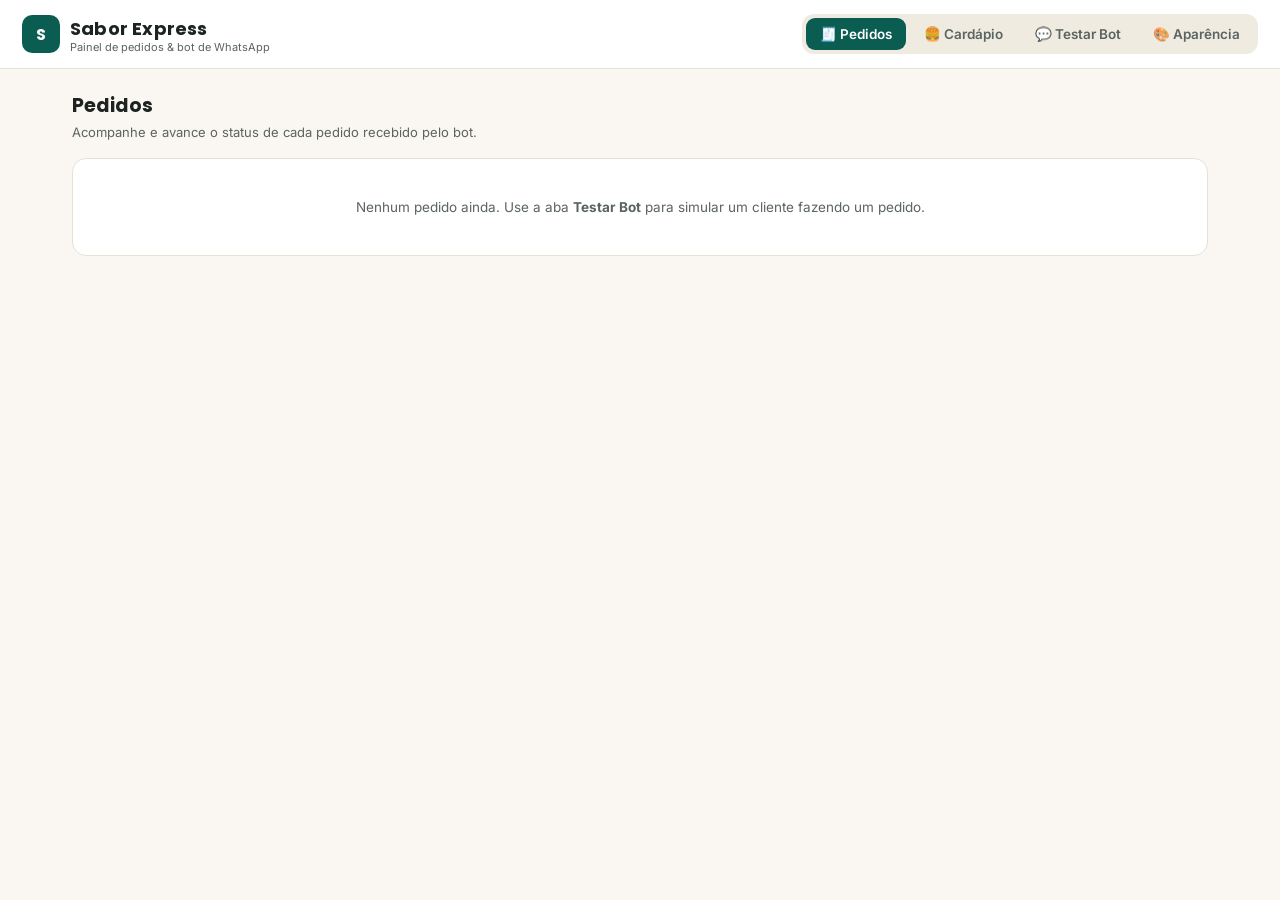
<file: index.html.html>
<!DOCTYPE html>
<html lang="pt-BR">
<head>
<meta charset="UTF-8">
<title>Painel de Pedidos</title>
<meta name="viewport" content="width=device-width, initial-scale=1.0">
<link rel="preconnect" href="https://fonts.googleapis.com">
<link rel="preconnect" href="https://fonts.gstatic.com" crossorigin>
<link href="https://fonts.googleapis.com/css2?family=Poppins:wght@500;600;700&family=Inter:wght@400;500;600&family=Playfair+Display:wght@600;700&family=Source+Sans+3:wght@400;500;600&family=Space+Grotesk:wght@500;600;700&family=IBM+Plex+Sans:wght@400;500;600&family=Merriweather:wght@600;700&family=Lato:wght@400;500;600&display=swap" rel="stylesheet">
<style>
  :root{
    --primary:#0B5D52;
    --primary-light:#0B5D5222;
    --accent:#F2A93B;
    --accent-light:#F2A93B26;
    --bg:#FAF7F2;
    --card:#FFFFFF;
    --ink:#1C2321;
    --ink-soft:#5B6462;
    --line:#E7E1D6;
    --danger:#C7492C;
    --font-display:'Poppins',sans-serif;
    --font-body:'Inter',sans-serif;
    --radius:14px;
  }
  *{box-sizing:border-box;}
  html,body{margin:0;padding:0;background:var(--bg);color:var(--ink);font-family:var(--font-body);}
  #app{min-height:100vh;display:flex;flex-direction:column;}

  header.topbar{
    display:flex;align-items:center;justify-content:space-between;
    padding:14px 22px;background:var(--card);border-bottom:1px solid var(--line);
    position:sticky;top:0;z-index:20;
  }
  .brand{display:flex;align-items:center;gap:10px;}
  .brand .logo{
    width:38px;height:38px;border-radius:10px;background:var(--primary);color:#fff;
    display:flex;align-items:center;justify-content:center;font-family:var(--font-display);font-weight:700;
  }
  .brand .name{font-family:var(--font-display);font-weight:700;font-size:18px;letter-spacing:.2px;}
  .brand .sub{font-size:11px;color:var(--ink-soft);margin-top:-2px;}

  nav.tabs{display:flex;gap:4px;background:#F0EBE0;padding:4px;border-radius:12px;}
  nav.tabs button{
    border:none;background:transparent;padding:8px 14px;border-radius:9px;cursor:pointer;
    font-family:var(--font-body);font-weight:600;font-size:13.5px;color:var(--ink-soft);
    display:flex;align-items:center;gap:6px;transition:.15s;
  }
  nav.tabs button.active{background:var(--primary);color:#fff;}
  nav.tabs button:not(.active):hover{color:var(--ink);}

  main{flex:1;padding:22px;max-width:1180px;margin:0 auto;width:100%;}
  .tab-content{display:none;}
  .tab-content.active{display:block;animation:fade .15s ease;}
  @keyframes fade{from{opacity:0;transform:translateY(3px);}to{opacity:1;transform:none;}}

  h2.section-title{font-family:var(--font-display);font-size:19px;margin:0 0 4px;}
  p.section-sub{color:var(--ink-soft);font-size:13px;margin:0 0 18px;}

  .card{background:var(--card);border:1px solid var(--line);border-radius:var(--radius);}

  /* ORDERS TABLE */
  table.orders{width:100%;border-collapse:collapse;font-size:13.5px;}
  table.orders th{text-align:left;padding:10px 12px;font-size:11.5px;text-transform:uppercase;letter-spacing:.04em;color:var(--ink-soft);border-bottom:1px solid var(--line);}
  table.orders td{padding:12px;border-bottom:1px solid var(--line);vertical-align:top;}
  table.orders tr:last-child td{border-bottom:none;}
  .badge{display:inline-block;padding:3px 10px;border-radius:100px;font-size:11.5px;font-weight:600;}
  .badge.amber{background:#FBEBC7;color:#8A6116;}
  .badge.blue{background:#DCE9F5;color:#2A5D8C;}
  .badge.purple{background:#E7DEF5;color:#5E389B;}
  .badge.green{background:#DCF0DF;color:#1F7A3D;}
  .badge.gray{background:#E9E6DF;color:#6B655A;}
  .badge.red{background:#F6DCD5;color:#A23A20;}
  .btn{border:none;border-radius:9px;padding:7px 12px;font-size:12.5px;font-weight:600;cursor:pointer;font-family:var(--font-body);transition:.15s;}
  .btn.primary{background:var(--primary);color:#fff;}
  .btn.primary:hover{filter:brightness(1.08);}
  .btn.ghost{background:transparent;color:var(--primary);border:1px solid var(--primary);}
  .btn.ghost:hover{background:var(--primary-light);}
  .btn.danger{background:transparent;color:var(--danger);border:1px solid var(--danger);}
  .btn.sm{padding:5px 9px;font-size:11.5px;}
  .btn-row{display:flex;gap:6px;flex-wrap:wrap;}
  .empty{padding:40px 20px;text-align:center;color:var(--ink-soft);font-size:13.5px;}

  /* MENU TAB */
  .menu-grid{display:grid;grid-template-columns:1fr;gap:10px;}
  .menu-item{display:flex;align-items:center;gap:12px;padding:12px 14px;}
  .menu-item input[type=text]{font-family:var(--font-body);font-weight:600;font-size:14px;border:none;background:transparent;width:100%;color:var(--ink);}
  .menu-item .price-wrap{display:flex;align-items:center;gap:4px;color:var(--ink-soft);font-size:13px;}
  .menu-item input[type=number]{width:80px;border:1px solid var(--line);border-radius:8px;padding:5px 7px;font-family:var(--font-body);}
  .menu-item .num{width:26px;height:26px;border-radius:8px;background:var(--accent-light);color:#8A5A0E;font-weight:700;font-size:12px;display:flex;align-items:center;justify-content:center;flex-shrink:0;}
  .toggle{position:relative;width:38px;height:21px;flex-shrink:0;}
  .toggle input{opacity:0;width:0;height:0;}
  .toggle .slider{position:absolute;inset:0;background:#D9D3C6;border-radius:100px;cursor:pointer;transition:.15s;}
  .toggle .slider:before{content:'';position:absolute;width:15px;height:15px;left:3px;top:3px;background:#fff;border-radius:50%;transition:.15s;}
  .toggle input:checked + .slider{background:var(--primary);}
  .toggle input:checked + .slider:before{transform:translateX(17px);}
  .add-item-row{display:flex;gap:8px;padding:14px;flex-wrap:wrap;}
  .add-item-row input{border:1px solid var(--line);border-radius:8px;padding:8px 10px;font-family:var(--font-body);font-size:13.5px;}
  .add-item-row input[name=name]{flex:1;min-width:180px;}
  .add-item-row input[name=price]{width:110px;}

  /* APPEARANCE TAB */
  .appearance-grid{display:grid;grid-template-columns:1.1fr .9fr;gap:20px;align-items:start;}
  @media (max-width:880px){.appearance-grid{grid-template-columns:1fr;}}
  .field{margin-bottom:16px;}
  .field label{display:block;font-size:12.5px;font-weight:600;color:var(--ink-soft);margin-bottom:6px;}
  .field input[type=text],.field input[type=number]{width:100%;border:1px solid var(--line);border-radius:9px;padding:9px 11px;font-family:var(--font-body);font-size:13.5px;}
  .color-row{display:flex;gap:14px;}
  .color-pick{display:flex;align-items:center;gap:8px;background:#F5F1E8;border-radius:10px;padding:8px 10px;flex:1;}
  .color-pick input[type=color]{width:34px;height:34px;border:none;border-radius:8px;padding:0;background:none;cursor:pointer;}
  .font-cards{display:grid;grid-template-columns:1fr 1fr;gap:8px;}
  .font-card{border:1.5px solid var(--line);border-radius:10px;padding:10px 12px;cursor:pointer;}
  .font-card.active{border-color:var(--primary);background:var(--primary-light);}
  .font-card .fc-title{font-size:15px;font-weight:700;}
  .font-card .fc-sub{font-size:11px;color:var(--ink-soft);}
  .two-col{display:grid;grid-template-columns:1fr 1fr;gap:10px;}

  .phone-mock{border-radius:26px;border:8px solid #1C2321;width:290px;margin:0 auto;overflow:hidden;box-shadow:0 12px 30px rgba(0,0,0,.15);}
  .phone-mock .pm-head{background:var(--primary);color:#fff;padding:12px 14px;font-family:var(--font-display);}
  .phone-mock .pm-head .pm-name{font-weight:600;font-size:14px;}
  .phone-mock .pm-head .pm-status{font-size:10.5px;opacity:.85;}
  .phone-mock .pm-body{background:#EDE6D6;background-image:radial-gradient(#00000008 1px,transparent 1px);background-size:14px 14px;padding:14px 10px;min-height:220px;display:flex;flex-direction:column;gap:8px;}
  .bubble{max-width:82%;padding:8px 11px;border-radius:12px;font-size:12.5px;line-height:1.45;}
  .bubble.bot{background:#fff;align-self:flex-start;border-bottom-left-radius:3px;}
  .bubble.cliente{background:var(--accent-light);align-self:flex-end;border-bottom-right-radius:3px;}

  /* BOT TESTER TAB */
  .bot-layout{display:grid;grid-template-columns:260px 1fr;gap:16px;}
  @media (max-width:880px){.bot-layout{grid-template-columns:1fr;}}
  .conv-list{max-height:600px;overflow-y:auto;}
  .conv-list-head{padding:12px 14px;border-bottom:1px solid var(--line);display:flex;justify-content:space-between;align-items:center;}
  .conv-item{padding:11px 14px;border-bottom:1px solid var(--line);cursor:pointer;}
  .conv-item:hover{background:#F7F4EC;}
  .conv-item.active{background:var(--primary-light);}
  .conv-item .ci-top{display:flex;justify-content:space-between;font-size:13px;font-weight:600;}
  .conv-item .ci-step{font-size:11px;color:var(--ink-soft);margin-top:2px;}
  .dot{width:7px;height:7px;border-radius:50%;display:inline-block;margin-right:4px;}
  .dot.orange{background:#D98A1B;}
  .dot.red{background:var(--danger);}

  .chat-wrap{display:flex;flex-direction:column;height:640px;overflow:hidden;}
  .chat-head{background:var(--primary);color:#fff;padding:12px 16px;display:flex;justify-content:space-between;align-items:center;}
  .chat-head .ch-name{font-family:var(--font-display);font-weight:600;font-size:14.5px;}
  .chat-head .ch-step{font-size:11px;opacity:.85;}
  .chat-body{flex:1;overflow-y:auto;padding:16px;background:#EDE6D6;background-image:radial-gradient(#00000008 1px,transparent 1px);background-size:16px 16px;display:flex;flex-direction:column;gap:8px;}
  .msg{max-width:70%;padding:9px 12px;border-radius:13px;font-size:13px;line-height:1.5;position:relative;}
  .msg.bot{background:#fff;align-self:flex-start;border-bottom-left-radius:3px;}
  .msg.cliente{background:var(--accent-light);align-self:flex-end;border-bottom-right-radius:3px;}
  .msg.atendente{background:var(--primary-light);align-self:flex-start;border-bottom-left-radius:3px;}
  .msg.system{background:transparent;color:var(--ink-soft);align-self:center;font-size:11.5px;font-style:italic;}
  .msg .tag{display:block;font-size:9.5px;text-transform:uppercase;letter-spacing:.05em;font-weight:700;opacity:.55;margin-bottom:2px;}
  .msg .time{display:block;font-size:9.5px;opacity:.5;margin-top:3px;text-align:right;}
  .chat-empty{flex:1;display:flex;align-items:center;justify-content:center;color:var(--ink-soft);font-size:13.5px;flex-direction:column;gap:8px;}
  .chat-input-row{display:flex;gap:8px;padding:12px;border-top:1px solid var(--line);background:#fff;align-items:center;}
  .role-toggle{display:flex;background:#F0EBE0;border-radius:9px;padding:3px;}
  .role-toggle button{border:none;background:transparent;padding:7px 10px;border-radius:7px;font-size:11.5px;font-weight:700;cursor:pointer;color:var(--ink-soft);}
  .role-toggle button.active{background:var(--primary);color:#fff;}
  .chat-input-row input[type=text]{flex:1;border:1px solid var(--line);border-radius:9px;padding:10px 12px;font-family:var(--font-body);font-size:13.5px;}
  .new-conv-form{display:none;padding:10px 14px;border-bottom:1px solid var(--line);gap:6px;}
  .new-conv-form.open{display:flex;}
  .new-conv-form input{flex:1;border:1px solid var(--line);border-radius:8px;padding:7px 9px;font-size:12.5px;}
  .agent-banner{background:#FBEBC7;color:#8A6116;padding:8px 14px;font-size:12px;font-weight:600;display:flex;justify-content:space-between;align-items:center;}
  .countdown{font-size:10.5px;color:var(--ink-soft);padding:4px 16px;text-align:right;}
</style>
</head>
<body>
<div id="app">
  <header class="topbar">
    <div class="brand">
      <div class="logo" id="brand-logo">S</div>
      <div>
        <div class="name" id="brand-name">Sabor Express</div>
        <div class="sub">Painel de pedidos &amp; bot de WhatsApp</div>
      </div>
    </div>
    <nav class="tabs" id="tabs-nav"></nav>
  </header>
  <main id="main"></main>
</div>

<script>
/* ============ CONFIG / DEFAULTS ============ */
const FONT_PACKS = {
  moderno:  {label:'Moderno',  display:"'Poppins',sans-serif",         body:"'Inter',sans-serif",       previewDisplay:'Poppins',      previewBody:'Inter'},
  editorial:{label:'Editorial',display:"'Playfair Display',serif",     body:"'Source Sans 3',sans-serif",previewDisplay:'Playfair Display',previewBody:'Source Sans 3'},
  tech:     {label:'Tech',     display:"'Space Grotesk',sans-serif",   body:"'IBM Plex Sans',sans-serif",previewDisplay:'Space Grotesk',previewBody:'IBM Plex Sans'},
  classico: {label:'Clássico', display:"'Merriweather',serif",         body:"'Lato',sans-serif",         previewDisplay:'Merriweather', previewBody:'Lato'},
};

const DEFAULT_SETTINGS = {
  businessName:'Sabor Express',
  primaryColor:'#0B5D52',
  accentColor:'#F2A93B',
  fontPack:'moderno',
  deliveryMin:35,
  deliveryMax:55,
  responseTimeoutMinutes:10,
};

const DEFAULT_MENU = [
  {id:'m1', name:'X-Burger Clássico', price:22.90, available:true},
  {id:'m2', name:'X-Bacon Duplo', price:26.90, available:true},
  {id:'m3', name:'Batata Frita G', price:14.90, available:true},
  {id:'m4', name:'Refrigerante Lata', price:6.00, available:true},
  {id:'m5', name:'Combo Duplo + Batata + Refri', price:39.90, available:true},
];

const STEP_LABELS = {
  start:'Novo contato', menu:'Vendo cardápio', collecting_items:'Escolhendo itens',
  ask_name:'Informando nome', ask_phone:'Informando telefone', ask_address:'Informando endereço',
  pre_payment:'Antes do pagamento', with_agent:'Com atendente', awaiting_payment:'Aguardando pagamento',
  preparing:'Em preparo', out_for_delivery:'Saiu para entrega', delivered:'Entregue',
  expired:'Expirada', cancelled:'Cancelada'
};

const ORDER_BADGE = {
  'Aguardando pagamento':'amber', 'Pago - Preparando':'blue', 'Saiu para entrega':'purple',
  'Entregue':'green', 'Cancelado':'gray', 'Expirado':'red'
};

/* ============ STATE ============ */
let state = {
  settings: {...DEFAULT_SETTINGS},
  menuItems: [...DEFAULT_MENU],
  orders: [],
  conversations: {},
  activeTab:'orders',
  activeConvId:null,
  chatRole:'cliente',
  newConvOpen:false,
};

const TABS = [
  {id:'orders', label:'Pedidos', icon:'🧾'},
  {id:'menu', label:'Cardápio', icon:'🍔'},
  {id:'bot', label:'Testar Bot', icon:'💬'},
  {id:'appearance', label:'Aparência', icon:'🎨'},
];

/* ============ STORAGE ============ */
async function loadKey(key, fallback){
  try{
    const r = await window.storage.get(key);
    if(r && r.value) return JSON.parse(r.value);
    return fallback;
  }catch(e){ return fallback; }
}
async function saveKey(key, value){
  try{ await window.storage.set(key, JSON.stringify(value)); }catch(e){ console.error('storage save failed', key, e); }
}
async function loadAll(){
  state.settings = await loadKey('settings', {...DEFAULT_SETTINGS});
  state.menuItems = await loadKey('menu-items', [...DEFAULT_MENU]);
  state.orders = await loadKey('orders', []);
  state.conversations = await loadKey('conversations', {});
  applyTheme();
  render();
}
function saveSettings(){ saveKey('settings', state.settings); }
function saveMenu(){ saveKey('menu-items', state.menuItems); }
function saveOrders(){ saveKey('orders', state.orders); }
function saveConversations(){ saveKey('conversations', state.conversations); }

/* ============ HELPERS ============ */
function uid(prefix){ return prefix + Date.now().toString(36) + Math.random().toString(36).slice(2,7); }
function formatMoney(v){ return 'R$ ' + (Number(v)||0).toFixed(2).replace('.',','); }
function formatTime(ts){ const d = new Date(ts); return d.toLocaleTimeString('pt-BR',{hour:'2-digit',minute:'2-digit'}); }
function escapeHtml(str){
  return String(str==null?'':str).replace(/[&<>"']/g, s => ({'&':'&amp;','<':'&lt;','>':'&gt;','"':'&quot;',"'":'&#39;'}[s]));
}
function renderMsgText(text){
  let t = escapeHtml(text);
  t = t.replace(/\*(.+?)\*/g, '<strong>$1</strong>');
  t = t.replace(/\n/g, '<br>');
  return t;
}

function applyTheme(){
  const r = document.documentElement.style;
  r.setProperty('--primary', state.settings.primaryColor);
  r.setProperty('--primary-light', state.settings.primaryColor + '1f');
  r.setProperty('--accent', state.settings.accentColor);
  r.setProperty('--accent-light', state.settings.accentColor + '26');
  const pack = FONT_PACKS[state.settings.fontPack] || FONT_PACKS.moderno;
  r.setProperty('--font-display', pack.display);
  r.setProperty('--font-body', pack.body);
  document.getElementById('brand-name').textContent = state.settings.businessName;
  document.getElementById('brand-logo').textContent = (state.settings.businessName||'?').trim().charAt(0).toUpperCase();
}

/* ============ RENDER SHELL ============ */
function render(){
  renderTabsNav();
  const main = document.getElementById('main');
  main.innerHTML = `
    <section class="tab-content ${state.activeTab==='orders'?'active':''}" id="tab-orders"></section>
    <section class="tab-content ${state.activeTab==='menu'?'active':''}" id="tab-menu"></section>
    <section class="tab-content ${state.activeTab==='bot'?'active':''}" id="tab-bot"></section>
    <section class="tab-content ${state.activeTab==='appearance'?'active':''}" id="tab-appearance"></section>
  `;
  renderOrders();
  renderMenu();
  renderBotTab();
  renderAppearance();
}
function renderTabsNav(){
  const nav = document.getElementById('tabs-nav');
  nav.innerHTML = TABS.map(t => `<button class="${state.activeTab===t.id?'active':''}" onclick="switchTab('${t.id}')">${t.icon} ${t.label}</button>`).join('');
}
function switchTab(id){ state.activeTab = id; render(); }

/* ============ ORDERS TAB ============ */
function renderOrders(){
  const el = document.getElementById('tab-orders');
  const orders = [...state.orders].sort((a,b)=>b.createdAt-a.createdAt);
  el.innerHTML = `
    <h2 class="section-title">Pedidos</h2>
    <p class="section-sub">Acompanhe e avance o status de cada pedido recebido pelo bot.</p>
    <div class="card">
      ${orders.length===0 ? `<div class="empty">Nenhum pedido ainda. Use a aba <strong>Testar Bot</strong> para simular um cliente fazendo um pedido.</div>` : `
      <table class="orders">
        <thead><tr>
          <th>Cliente</th><th>Itens</th><th>Total</th><th>Status</th><th>Criado</th><th>Ações</th>
        </tr></thead>
        <tbody>
          ${orders.map(o => `
            <tr>
              <td><strong>${escapeHtml(o.name||'—')}</strong><br><span style="color:var(--ink-soft);font-size:12px">${escapeHtml(o.phone)}</span></td>
              <td>${o.items.map(i=>`${i.qty}x ${escapeHtml(i.name)}`).join('<br>')}</td>
              <td><strong>${formatMoney(o.total)}</strong></td>
              <td><span class="badge ${ORDER_BADGE[o.status]||'gray'}">${escapeHtml(o.status)}</span></td>
              <td style="font-size:12px;color:var(--ink-soft)">${formatTime(o.createdAt)}</td>
              <td>
                <div class="btn-row">
                  <button class="btn ghost sm" onclick="openConversationFromOrder('${o.phone}')">Ver conversa</button>
                  ${o.status==='Aguardando pagamento' ? `<button class="btn primary sm" onclick="confirmPaymentManually('${o.id}')">Confirmar pagamento</button>` : ''}
                  ${o.status==='Pago - Preparando' ? `<button class="btn primary sm" onclick="releaseOrder('${o.id}')">Liberar / saiu p/ entrega</button>` : ''}
                  ${o.status==='Saiu para entrega' ? `<button class="btn primary sm" onclick="markDelivered('${o.id}')">Marcar entregue</button>` : ''}
                  ${['Aguardando pagamento','Pago - Preparando','Saiu para entrega'].includes(o.status) ? `<button class="btn danger sm" onclick="cancelOrder('${o.id}')">Cancelar</button>` : ''}
                </div>
              </td>
            </tr>
          `).join('')}
        </tbody>
      </table>`}
    </div>
  `;
}

function findConvByPhone(phone){ return state.conversations[phone]; }

function openConversationFromOrder(phone){
  state.activeConvId = phone;
  state.activeTab = 'bot';
  state.chatRole = 'cliente';
  render();
}

function confirmPaymentManually(orderId){
  const order = state.orders.find(o=>o.id===orderId); if(!order) return;
  order.status = 'Pago - Preparando'; order.paidAt = Date.now();
  const conv = findConvByPhone(order.phone);
  if(conv && conv.step==='awaiting_payment'){
    conv.step = 'preparing';
    pushBotMessage(conv, `Pagamento confirmado! ✅\nSeu pedido já está sendo preparado.\n⏱️ Tempo estimado de entrega: ${state.settings.deliveryMin}–${state.settings.deliveryMax} minutos.`);
  }
  saveOrders(); saveConversations(); render();
}
function releaseOrder(orderId){
  const order = state.orders.find(o=>o.id===orderId); if(!order) return;
  order.status = 'Saiu para entrega';
  const conv = findConvByPhone(order.phone);
  if(conv){ conv.step = 'out_for_delivery'; pushBotMessage(conv, 'Seu pedido saiu para entrega! 🛵 Chega em breve.'); }
  saveOrders(); saveConversations(); render();
}
function markDelivered(orderId){
  const order = state.orders.find(o=>o.id===orderId); if(!order) return;
  order.status = 'Entregue';
  const conv = findConvByPhone(order.phone);
  if(conv){ conv.step = 'delivered'; pushBotMessage(conv, 'Pedido entregue! Obrigado pela preferência 😊'); }
  saveOrders(); saveConversations(); render();
}
function cancelOrder(orderId){
  const order = state.orders.find(o=>o.id===orderId); if(!order) return;
  order.status = 'Cancelado';
  const conv = findConvByPhone(order.phone);
  if(conv){ conv.step = 'cancelled'; pushBotMessage(conv, 'Seu pedido foi cancelado. Qualquer dúvida, estamos à disposição.'); }
  saveOrders(); saveConversations(); render();
}

function pushBotMessage(conv, text){
  conv.log.push({from:'bot', text, time:Date.now()});
  conv.lastBotMessageAt = Date.now();
}

/* ============ MENU TAB ============ */
function renderMenu(){
  const el = document.getElementById('tab-menu');
  el.innerHTML = `
    <h2 class="section-title">Cardápio</h2>
    <p class="section-sub">Os números usados pelo bot seguem a ordem dos itens disponíveis abaixo.</p>
    <div class="card menu-grid">
      ${state.menuItems.map((m,i)=>`
        <div class="menu-item" style="border-bottom:1px solid var(--line)">
          <div class="num">${state.menuItems.filter(x=>x.available).indexOf(m)>=0 && m.available ? (state.menuItems.filter(x=>x.available).indexOf(m)+1) : '–'}</div>
          <input type="text" value="${escapeHtml(m.name)}" oninput="updateMenuItem('${m.id}','name',this.value)">
          <div class="price-wrap">R$ <input type="number" step="0.10" min="0" value="${m.price}" oninput="updateMenuItem('${m.id}','price',this.value)"></div>
          <label class="toggle" title="Disponível">
            <input type="checkbox" ${m.available?'checked':''} onchange="updateMenuItem('${m.id}','available',this.checked)">
            <span class="slider"></span>
          </label>
          <button class="btn danger sm" onclick="removeMenuItem('${m.id}')">Remover</button>
        </div>
      `).join('')}
      <div class="add-item-row">
        <input type="text" name="name" placeholder="Nome do novo item" id="new-item-name">
        <input type="number" name="price" placeholder="Preço" step="0.10" min="0" id="new-item-price">
        <button class="btn primary" onclick="addMenuItem()">+ Adicionar item</button>
      </div>
    </div>
  `;
}
function updateMenuItem(id, field, value){
  const item = state.menuItems.find(m=>m.id===id); if(!item) return;
  item[field] = field==='price' ? parseFloat(value)||0 : (field==='available' ? value : value);
  saveMenu(); renderMenu();
}
function removeMenuItem(id){
  state.menuItems = state.menuItems.filter(m=>m.id!==id);
  saveMenu(); renderMenu();
}
function addMenuItem(){
  const nameEl = document.getElementById('new-item-name');
  const priceEl = document.getElementById('new-item-price');
  const name = nameEl.value.trim(); const price = parseFloat(priceEl.value)||0;
  if(!name) return;
  state.menuItems.push({id:uid('m'), name, price, available:true});
  saveMenu(); renderMenu();
}

/* ============ APPEARANCE TAB ============ */
function renderAppearance(){
  const el = document.getElementById('tab-appearance');
  const s = state.settings;
  el.innerHTML = `
    <h2 class="section-title">Aparência</h2>
    <p class="section-sub">Personalize cores, tipografia e regras de tempo. Tudo é salvo automaticamente.</p>
    <div class="appearance-grid">
      <div class="card" style="padding:18px">
        <div class="field">
          <label>Nome do negócio</label>
          <input type="text" value="${escapeHtml(s.businessName)}" oninput="updateSetting('businessName', this.value)">
        </div>
        <div class="field">
          <label>Cores</label>
          <div class="color-row">
            <div class="color-pick"><input type="color" value="${s.primaryColor}" oninput="updateSetting('primaryColor', this.value)"><span>Primária</span></div>
            <div class="color-pick"><input type="color" value="${s.accentColor}" oninput="updateSetting('accentColor', this.value)"><span>Destaque</span></div>
          </div>
        </div>
        <div class="field">
          <label>Combinação de fontes</label>
          <div class="font-cards">
            ${Object.entries(FONT_PACKS).map(([key,p])=>`
              <div class="font-card ${s.fontPack===key?'active':''}" onclick="updateSetting('fontPack','${key}')">
                <div class="fc-title" style="font-family:'${p.previewDisplay}',sans-serif">${p.label}</div>
                <div class="fc-sub" style="font-family:'${p.previewBody}',sans-serif">${p.previewDisplay} + ${p.previewBody}</div>
              </div>
            `).join('')}
          </div>
        </div>
        <div class="field">
          <label>Tempo estimado de entrega (minutos)</label>
          <div class="two-col">
            <input type="number" min="1" value="${s.deliveryMin}" oninput="updateSetting('deliveryMin', parseInt(this.value)||0)" placeholder="Mínimo">
            <input type="number" min="1" value="${s.deliveryMax}" oninput="updateSetting('deliveryMax', parseInt(this.value)||0)" placeholder="Máximo">
          </div>
        </div>
        <div class="field">
          <label>Tempo limite de resposta do cliente no WhatsApp (minutos)</label>
          <input type="number" min="0.5" step="0.5" value="${s.responseTimeoutMinutes}" oninput="updateSetting('responseTimeoutMinutes', parseFloat(this.value)||0)">
          <div style="font-size:11.5px;color:var(--ink-soft);margin-top:4px">Padrão: 10 min. Diminua este valor apenas para testar a expiração mais rápido.</div>
        </div>
      </div>
      <div>
        <div class="phone-mock">
          <div class="pm-head">
            <div class="pm-name">${escapeHtml(s.businessName)}</div>
            <div class="pm-status">online</div>
          </div>
          <div class="pm-body">
            <div class="bubble bot">Olá! 👋 Seja bem-vindo(a) à <strong>${escapeHtml(s.businessName)}</strong>!<br>1 - X-Burger Clássico — R$ 22,90</div>
            <div class="bubble cliente">1</div>
            <div class="bubble bot">Perfeito! Qual é o seu nome completo?</div>
          </div>
        </div>
      </div>
    </div>
  `;
}
function updateSetting(key, value){
  state.settings[key] = value;
  applyTheme();
  saveSettings();
  if(state.activeTab==='appearance') renderAppearance();
}

/* ============ BOT LOGIC (state machine) ============ */
function buildMenuText(){
  const available = state.menuItems.filter(m=>m.available);
  const lines = available.map((m,i)=> `*${i+1}* - ${m.name} — ${formatMoney(m.price)}`);
  return `Olá! 👋 Seja bem-vindo(a) à *${state.settings.businessName}*!\n\nEscolha os itens do seu pedido pelo número (pode enviar mais de um separado por vírgula, ex: 1,3):\n\n${lines.join('\n')}\n\nQuando terminar, digite *0* para finalizar.`;
}
function cartTotal(conv){
  return conv.cart.reduce((sum,c)=>{ const item = state.menuItems.find(m=>m.id===c.id); return sum + (item?item.price*c.qty:0); }, 0);
}
function cartToText(conv){
  if(!conv.cart.length) return 'Carrinho vazio.';
  const lines = conv.cart.map(c=>{
    const item = state.menuItems.find(m=>m.id===c.id);
    return `${c.qty}x ${item?item.name:'Item removido'} — ${formatMoney((item?item.price:0)*c.qty)}`;
  });
  return lines.join('\n') + `\n*Total: ${formatMoney(cartTotal(conv))}*`;
}
function parseItemSelection(text){
  const available = state.menuItems.filter(m=>m.available);
  const nums = text.split(/[,\s]+/).map(s=>s.trim()).filter(Boolean);
  const added=[]; const invalid=[];
  nums.forEach(n=>{
    const idx = parseInt(n,10);
    if(!isNaN(idx) && idx>=1 && idx<=available.length) added.push(available[idx-1]);
    else invalid.push(n);
  });
  return {added, invalid};
}
function buildPaymentText(conv){
  const total = cartTotal(conv);
  const key = ('contato@' + (state.settings.businessName||'loja').toLowerCase().replace(/[^a-z0-9]+/g,'') + '.com');
  return `Para concluir, realize o pagamento via Pix:\n🔑 Chave Pix: ${key}\n💰 Valor: ${formatMoney(total)}\n\nQuando finalizar, digite *paguei* para confirmarmos.`;
}
function createOrderFromConversation(conv){
  const items = conv.cart.map(c=>{ const item = state.menuItems.find(m=>m.id===c.id); return {id:c.id, name:item?item.name:'Item', price:item?item.price:0, qty:c.qty}; });
  const order = {
    id: uid('ped_'), phone: conv.phone, name: conv.name, contactPhone: conv.contactPhone,
    address: conv.address, items, total: cartTotal(conv), status:'Aguardando pagamento', createdAt: Date.now()
  };
  state.orders.push(order);
  conv.orderId = order.id;
  saveOrders();
}
function markOrderPaid(conv){
  const order = state.orders.find(o=>o.id===conv.orderId);
  if(order){ order.status='Pago - Preparando'; order.paidAt=Date.now(); saveOrders(); }
}

function handleCustomerMessage(conv, rawText){
  const text = rawText.trim();
  const lower = text.toLowerCase();
  let reply = '';
  switch(conv.step){
    case 'start': {
      conv.cart = [];
      conv.step = 'menu';
      reply = buildMenuText();
      break;
    }
    case 'menu':
    case 'collecting_items': {
      if(text==='0' || lower==='finalizar'){
        if(!conv.cart.length){ reply = 'Seu carrinho ainda está vazio. Escolha ao menos um item pelo número.'; break; }
        conv.step = 'ask_name';
        reply = `Resumo do pedido:\n${cartToText(conv)}\n\nPara continuar, qual é o seu nome completo?`;
      } else {
        const {added, invalid} = parseItemSelection(text);
        added.forEach(item=>{
          const existing = conv.cart.find(c=>c.id===item.id);
          if(existing) existing.qty++; else conv.cart.push({id:item.id, qty:1});
        });
        conv.step = 'collecting_items';
        reply = '';
        if(added.length) reply += `Adicionado: ${added.map(a=>a.name).join(', ')}.\n`;
        if(invalid.length) reply += `Não reconheci: ${invalid.join(', ')}.\n`;
        reply += 'Digite mais números para adicionar ou *0* para finalizar.';
      }
      break;
    }
    case 'ask_name': {
      conv.name = text;
      conv.step = 'ask_phone';
      reply = `Obrigado, ${conv.name}! Agora, me informe um número de telefone para contato.`;
      break;
    }
    case 'ask_phone': {
      conv.contactPhone = text;
      conv.step = 'ask_address';
      reply = 'Perfeito. Qual o endereço completo para entrega?';
      break;
    }
    case 'ask_address': {
      conv.address = text;
      conv.step = 'pre_payment';
      reply = `Aqui está o resumo do seu pedido:\n\n${cartToText(conv)}\n\n*Cliente:* ${conv.name}\n*Telefone:* ${conv.contactPhone}\n*Endereço:* ${conv.address}\n\nAntes de prosseguir com o pagamento, você tem alguma dúvida?\n*1* - Falar com um atendente\n*2* - Continuar para o pagamento`;
      break;
    }
    case 'pre_payment': {
      if(text==='1'){
        conv.step = 'with_agent';
        conv.needsAgent = true;
        reply = 'Certo! Vou te conectar com um atendente, só um instante 👤';
      } else if(text==='2'){
        conv.step = 'awaiting_payment';
        createOrderFromConversation(conv);
        reply = buildPaymentText(conv);
      } else {
        reply = 'Não entendi 🙏 Digite *1* para falar com um atendente ou *2* para continuar para o pagamento.';
      }
      break;
    }
    case 'with_agent': {
      if(text==='2' || lower.includes('pagamento') || lower.includes('continuar')){
        conv.step = 'awaiting_payment';
        conv.needsAgent = false;
        if(!conv.orderId) createOrderFromConversation(conv);
        reply = buildPaymentText(conv);
      } else {
        return null; // bot fica em silêncio, atendente deve responder manualmente
      }
      break;
    }
    case 'awaiting_payment': {
      if(lower.includes('paguei') || lower.includes('pago')){
        conv.step = 'preparing';
        markOrderPaid(conv);
        reply = `Pagamento confirmado! ✅\nSeu pedido já está sendo preparado.\n⏱️ Tempo estimado de entrega: ${state.settings.deliveryMin}–${state.settings.deliveryMax} minutos.`;
      } else {
        reply = 'Ainda estou aguardando a confirmação do pagamento. Assim que pagar, digite *paguei* 🙂';
      }
      break;
    }
    case 'preparing': {
      reply = `Seu pedido está sendo preparado com carinho 👨‍🍳 Tempo estimado: ${state.settings.deliveryMin}–${state.settings.deliveryMax} min.`;
      break;
    }
    case 'out_for_delivery': {
      reply = 'Seu pedido já saiu para entrega e chega em breve! 🛵';
      break;
    }
    case 'delivered':
    case 'expired':
    case 'cancelled': {
      conv.cart=[]; conv.name=null; conv.contactPhone=null; conv.address=null; conv.orderId=null; conv.needsAgent=false;
      conv.step = 'menu';
      reply = buildMenuText();
      break;
    }
    default: {
      conv.step='menu'; conv.cart=[];
      reply = buildMenuText();
    }
  }
  return reply;
}

/* ============ BOT TESTER TAB (UI) ============ */
function renderBotTab(){
  const el = document.getElementById('tab-bot');
  const convs = Object.values(state.conversations).sort((a,b)=>(b.lastCustomerMessageAt||b.createdAt)-(a.lastCustomerMessageAt||a.createdAt));
  const active = state.activeConvId ? state.conversations[state.activeConvId] : null;

  el.innerHTML = `
    <h2 class="section-title">Testar Bot</h2>
    <p class="section-sub">Simule manualmente uma conversa de WhatsApp — envie como cliente, ou responda como atendente humano.</p>
    <div class="bot-layout">
      <div class="card conv-list">
        <div class="conv-list-head">
          <strong style="font-size:13px">Conversas</strong>
          <button class="btn ghost sm" onclick="toggleNewConv()">+ Novo nº</button>
        </div>
        <div class="new-conv-form ${state.newConvOpen?'open':''}">
          <input type="text" id="new-conv-phone" placeholder="+55 11 91234-5678">
          <button class="btn primary sm" onclick="createConversation()">Criar</button>
        </div>
        ${convs.length===0 ? `<div class="empty">Nenhuma conversa simulada ainda.</div>` : convs.map(c=>`
          <div class="conv-item ${state.activeConvId===c.phone?'active':''}" onclick="selectConversation('${c.phone}')">
            <div class="ci-top">
              <span>${escapeHtml(c.name || c.phone)}</span>
              ${c.needsAgent ? '<span class="dot orange"></span>' : (c.step==='expired' ? '<span class="dot red"></span>' : '')}
            </div>
            <div class="ci-step">${STEP_LABELS[c.step]||c.step}</div>
          </div>
        `).join('')}
      </div>

      <div class="card chat-wrap">
        ${active ? renderChatPanel(active) : `<div class="chat-empty"><div style="font-size:26px">💬</div>Selecione ou crie uma conversa para começar a testar</div>`}
      </div>
    </div>
  `;

  if(active){
    const body = document.getElementById('chat-body');
    if(body) body.scrollTop = body.scrollHeight;
  }
}

function renderChatPanel(conv){
  const timeoutMs = (state.settings.responseTimeoutMinutes||10) * 60000;
  const waitingOnCustomer = !['delivered','expired','cancelled','start'].includes(conv.step);
  const elapsed = Date.now() - (conv.lastCustomerMessageAt || conv.createdAt);
  const remaining = Math.max(0, timeoutMs - elapsed);
  const mm = Math.floor(remaining/60000);
  const ss = Math.floor((remaining%60000)/1000);

  return `
    <div class="chat-head">
      <div>
        <div class="ch-name">${escapeHtml(conv.name || conv.phone)}</div>
        <div class="ch-step">${escapeHtml(conv.phone)} · ${STEP_LABELS[conv.step]||conv.step}</div>
      </div>
      ${conv.needsAgent ? `<button class="btn sm" style="background:#fff;color:var(--primary)" onclick="resumeBot('${conv.phone}')">Retomar bot ▶</button>` : ''}
    </div>
    ${conv.needsAgent ? `<div class="agent-banner"><span>👤 Cliente pediu para falar com um atendente</span></div>` : ''}
    <div class="chat-body" id="chat-body">
      ${conv.log.length===0 ? '<div class="chat-empty">Envie a primeira mensagem como cliente para o bot iniciar o atendimento.</div>' : conv.log.map(m=>`
        <div class="msg ${m.from}">
          ${m.from==='atendente' ? '<span class="tag">Atendente</span>' : ''}
          ${renderMsgText(m.text)}
          <span class="time">${formatTime(m.time)}</span>
        </div>
      `).join('')}
    </div>
    ${waitingOnCustomer ? `<div class="countdown">⏱️ expira em ${mm}:${String(ss).padStart(2,'0')} sem resposta do cliente</div>` : ''}
    <div class="chat-input-row">
      <div class="role-toggle">
        <button class="${state.chatRole==='cliente'?'active':''}" onclick="setChatRole('cliente')">Cliente</button>
        <button class="${state.chatRole==='atendente'?'active':''}" onclick="setChatRole('atendente')">Atendente</button>
      </div>
      <input type="text" id="chat-input" placeholder="${state.chatRole==='cliente' ? 'Digite como se fosse o cliente...' : 'Responder como atendente...'}" onkeydown="if(event.key==='Enter') sendChatMessage()">
      <button class="btn primary" onclick="sendChatMessage()">Enviar</button>
    </div>
  `;
}

function toggleNewConv(){ state.newConvOpen = !state.newConvOpen; render(); }
function createConversation(){
  const input = document.getElementById('new-conv-phone');
  const phone = (input.value || '').trim();
  if(!phone) return;
  if(!state.conversations[phone]){
    state.conversations[phone] = {
      phone, step:'start', cart:[], name:null, contactPhone:null, address:null,
      orderId:null, needsAgent:false, log:[], createdAt:Date.now(), lastCustomerMessageAt:Date.now()
    };
    saveConversations();
  }
  state.activeConvId = phone;
  state.newConvOpen = false;
  state.chatRole = 'cliente';
  render();
}
function selectConversation(phone){ state.activeConvId = phone; state.chatRole='cliente'; render(); }
function setChatRole(role){ state.chatRole = role; render(); }

function resumeBot(phone){
  const conv = state.conversations[phone]; if(!conv) return;
  conv.needsAgent = false;
  conv.step = 'awaiting_payment';
  if(!conv.orderId) createOrderFromConversation(conv);
  pushBotMessage(conv, buildPaymentText(conv));
  saveConversations(); saveOrders(); render();
}

function sendChatMessage(){
  const conv = state.activeConvId ? state.conversations[state.activeConvId] : null;
  if(!conv) return;
  const input = document.getElementById('chat-input');
  const text = input.value.trim();
  if(!text) return;
  input.value = '';

  if(state.chatRole === 'cliente'){
    conv.log.push({from:'cliente', text, time:Date.now()});
    conv.lastCustomerMessageAt = Date.now();
    const reply = handleCustomerMessage(conv, text);
    if(reply) pushBotMessage(conv, reply);
  } else {
    conv.log.push({from:'atendente', text, time:Date.now()});
  }
  saveConversations();
  render();
  const chatInput = document.getElementById('chat-input');
  if(chatInput) chatInput.focus();
}

/* ============ TIMEOUT WATCHER ============ */
function checkTimeouts(){
  const timeoutMs = (state.settings.responseTimeoutMinutes||10) * 60000;
  let changed = false;
  Object.values(state.conversations).forEach(conv=>{
    if(['delivered','expired','cancelled','start'].includes(conv.step)) return;
    const last = conv.lastCustomerMessageAt || conv.createdAt;
    if(Date.now() - last > timeoutMs){
      conv.step = 'expired';
      conv.needsAgent = false;
      conv.log.push({from:'system', text:`⏰ Conversa expirada — sem resposta do cliente por mais de ${state.settings.responseTimeoutMinutes} min.`, time:Date.now()});
      if(conv.orderId){
        const order = state.orders.find(o=>o.id===conv.orderId);
        if(order && !['Entregue','Cancelado','Saiu para entrega'].includes(order.status)){
          order.status = 'Expirado';
          changed = true;
        }
      }
      changed = true;
    }
  });
  if(changed){ saveConversations(); saveOrders(); render(); }
  else if(state.activeTab==='bot' && state.activeConvId){
    // apenas atualiza o contador visível sem re-render completo
    const conv = state.conversations[state.activeConvId];
    if(conv){
      const cd = document.querySelector('.countdown');
      if(cd){
        const elapsed = Date.now() - (conv.lastCustomerMessageAt || conv.createdAt);
        const remaining = Math.max(0, timeoutMs - elapsed);
        const mm = Math.floor(remaining/60000);
        const ss = Math.floor((remaining%60000)/1000);
        cd.textContent = `⏱️ expira em ${mm}:${String(ss).padStart(2,'0')} sem resposta do cliente`;
      }
    }
  }
}
setInterval(checkTimeouts, 1000);

/* ============ INIT ============ */
loadAll();
</script>
</body>
</html>
</file>
